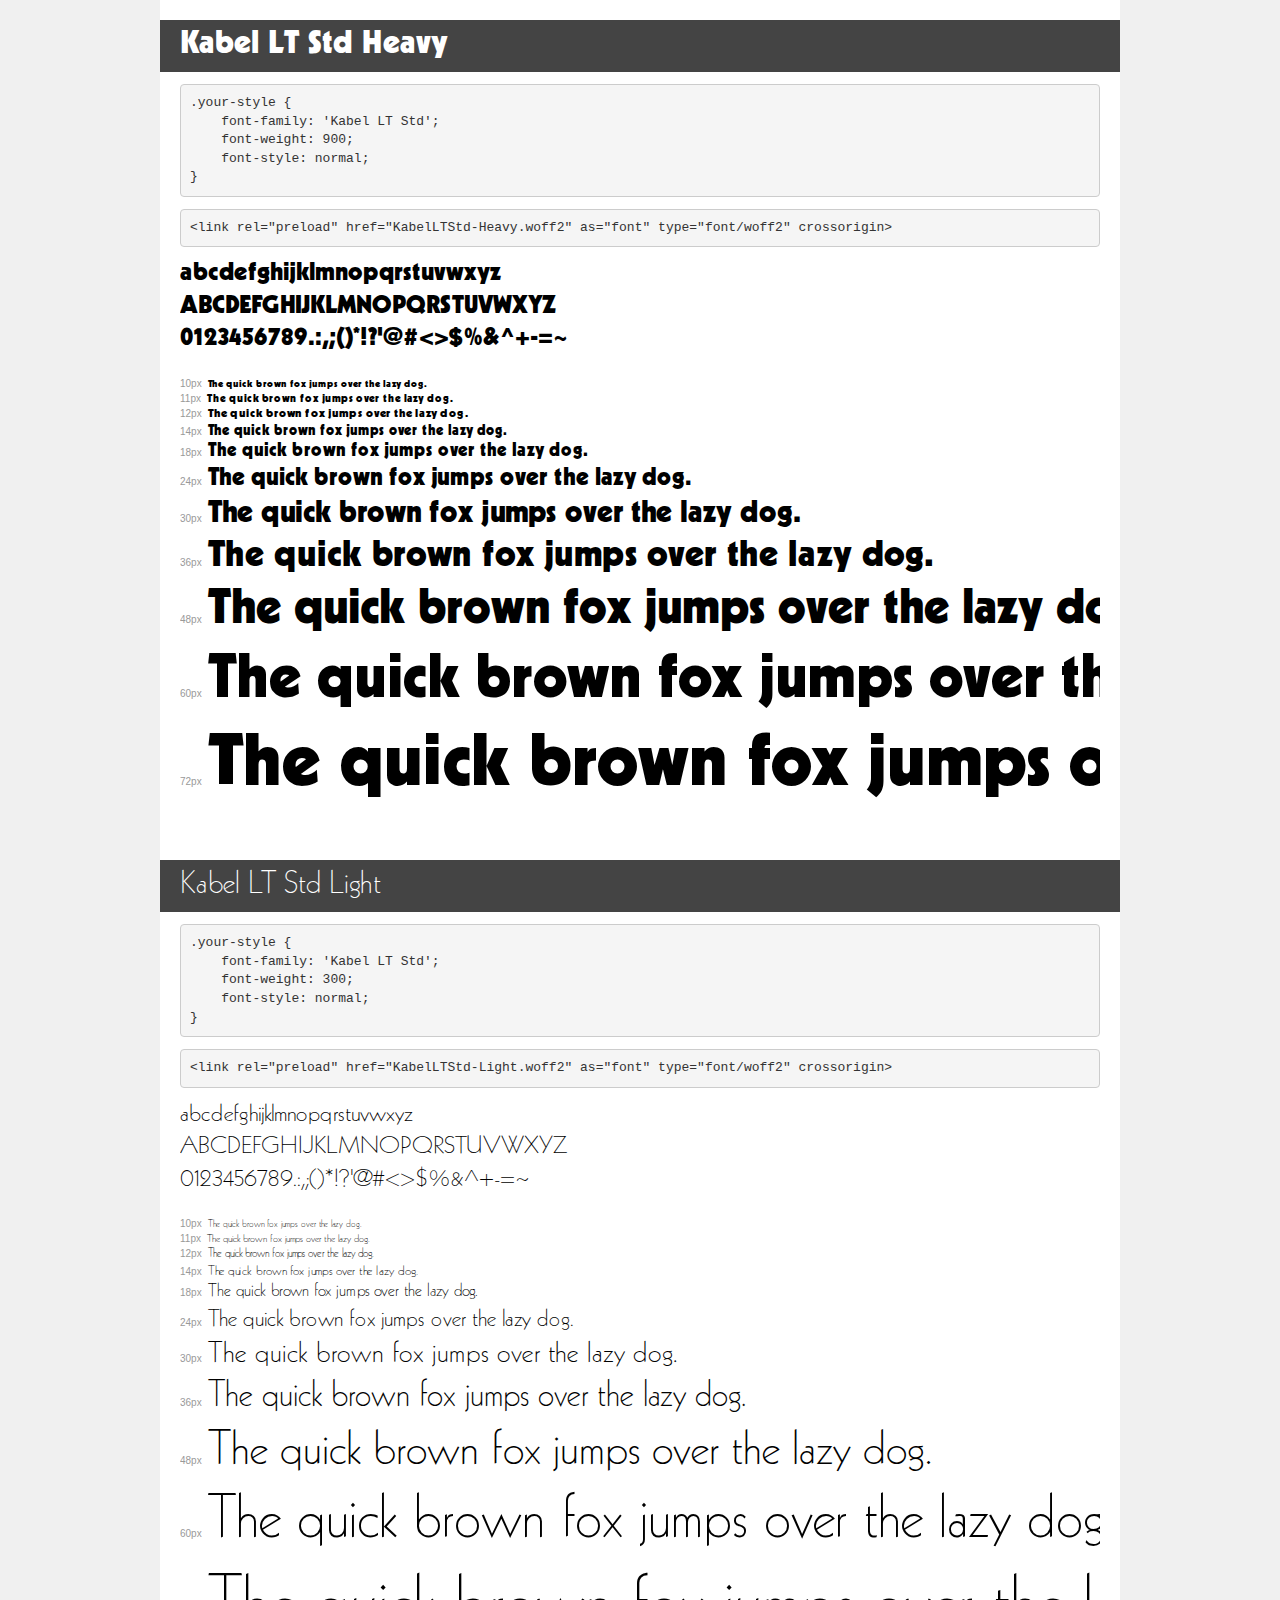
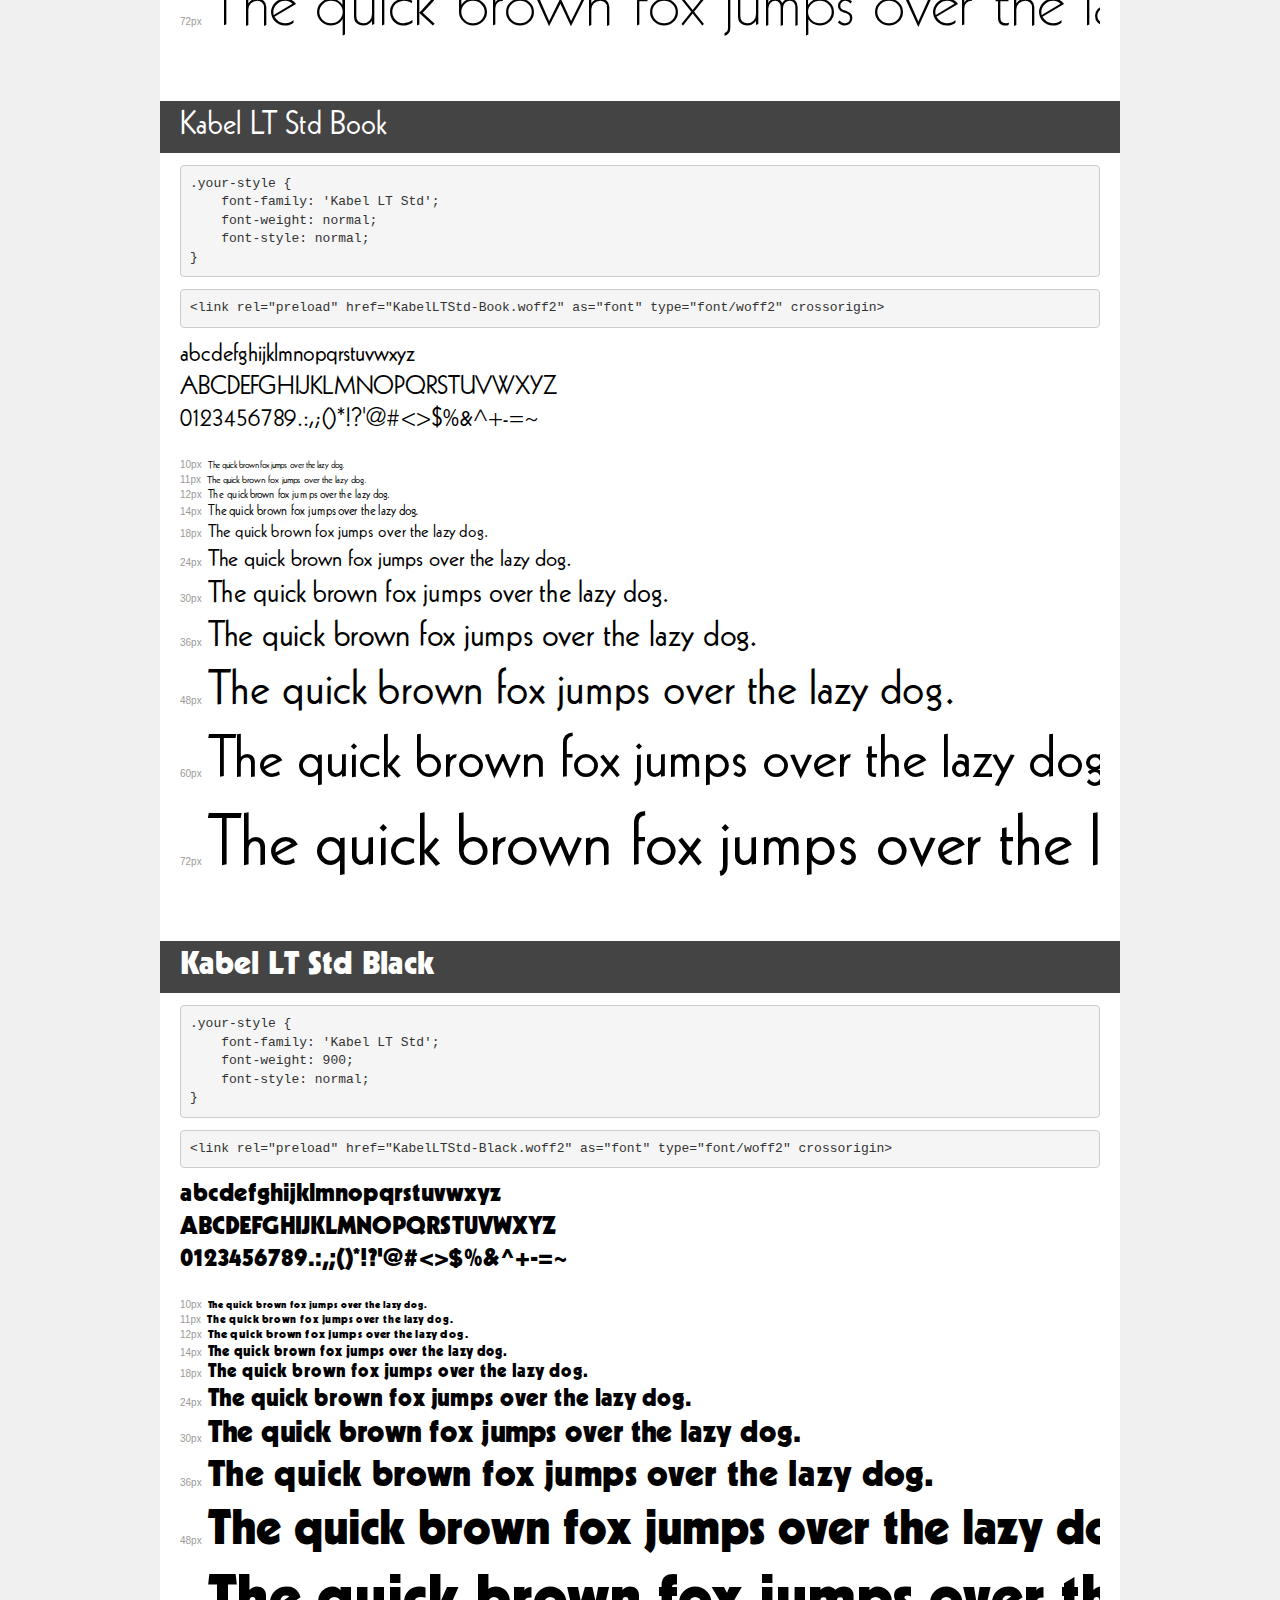
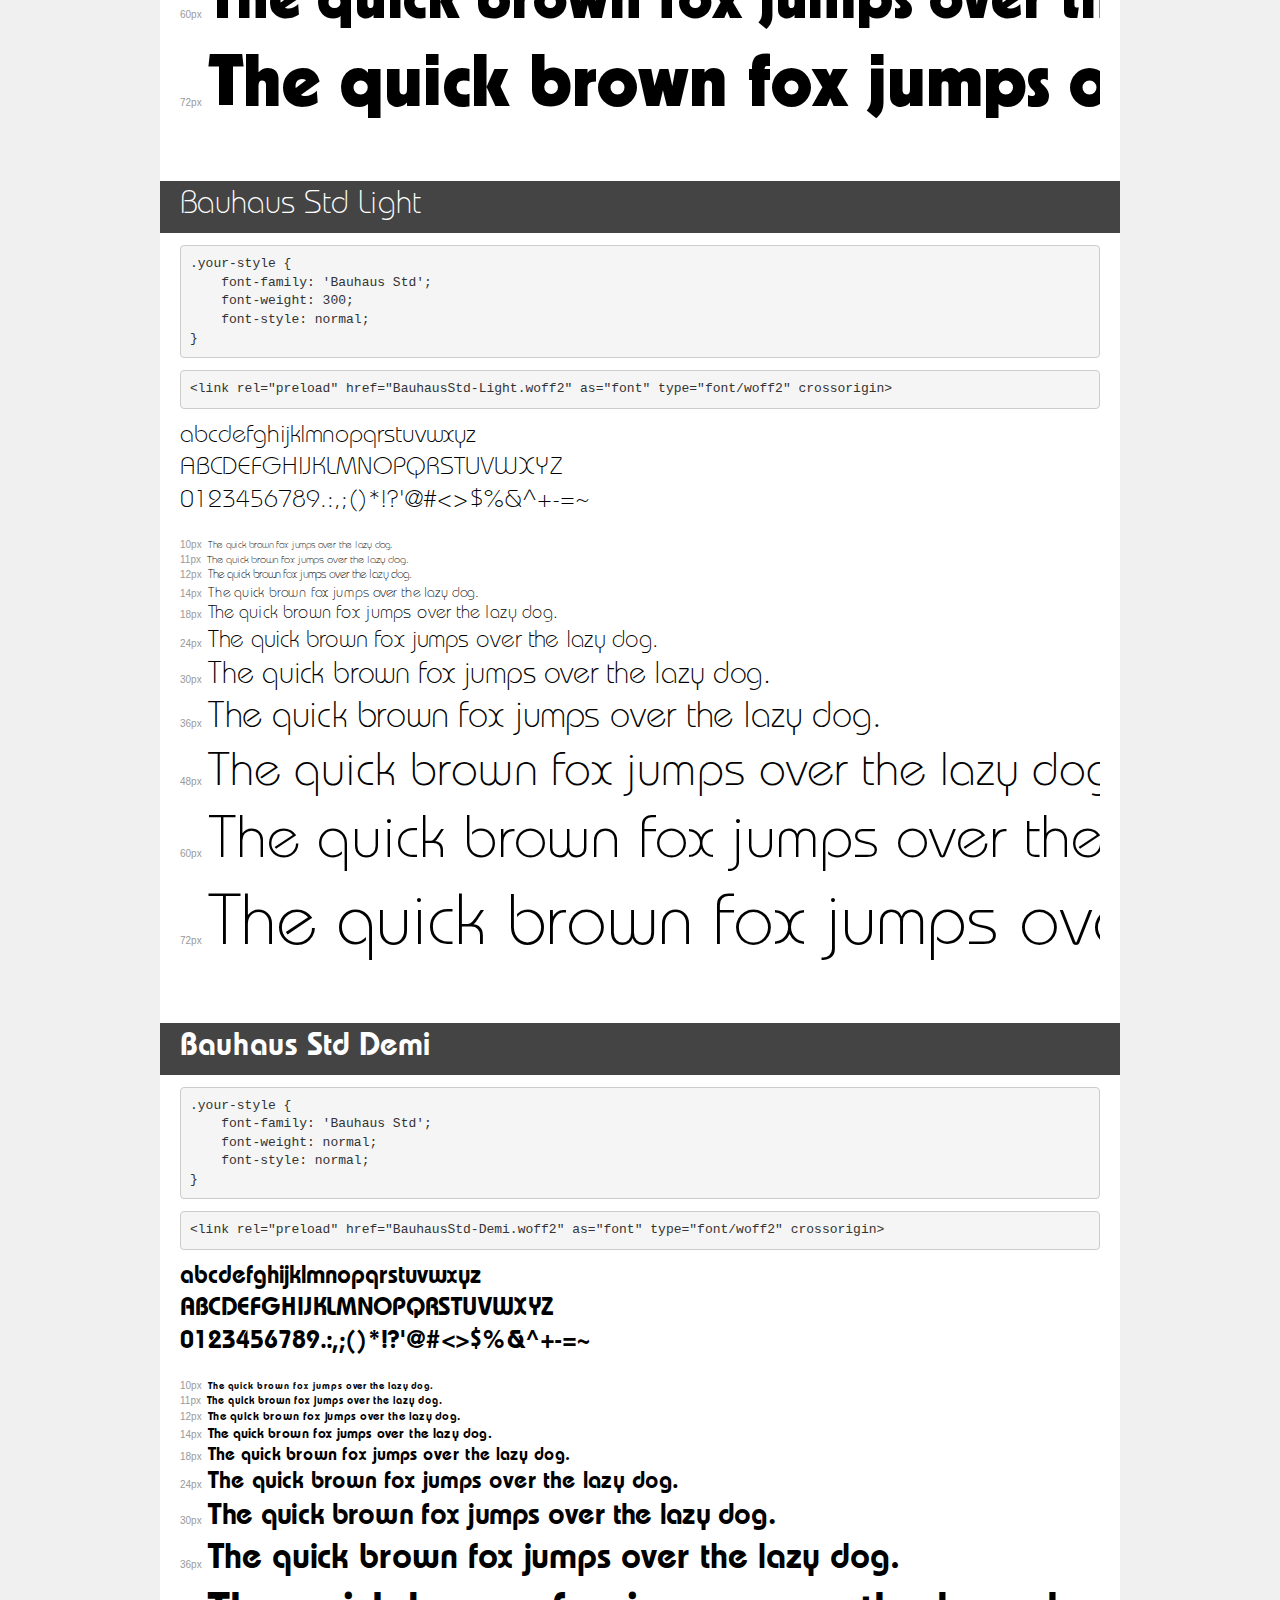
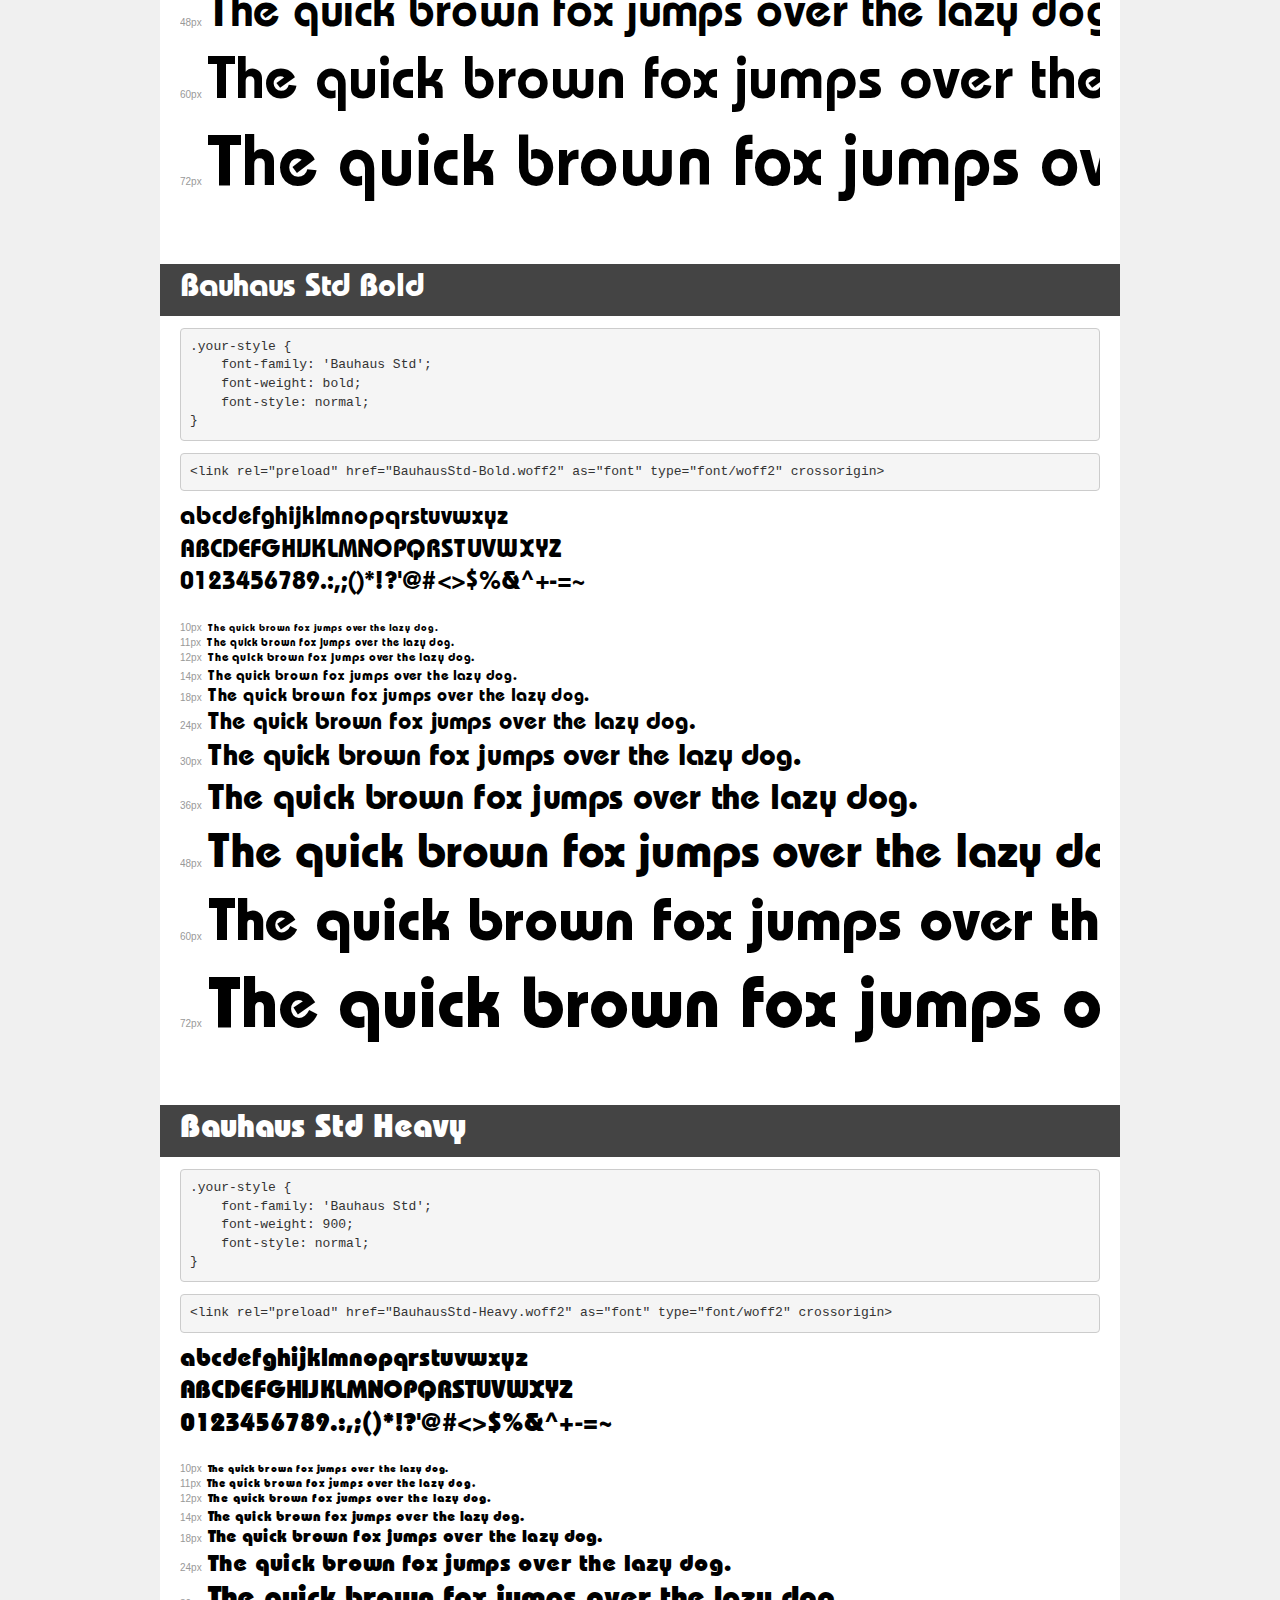
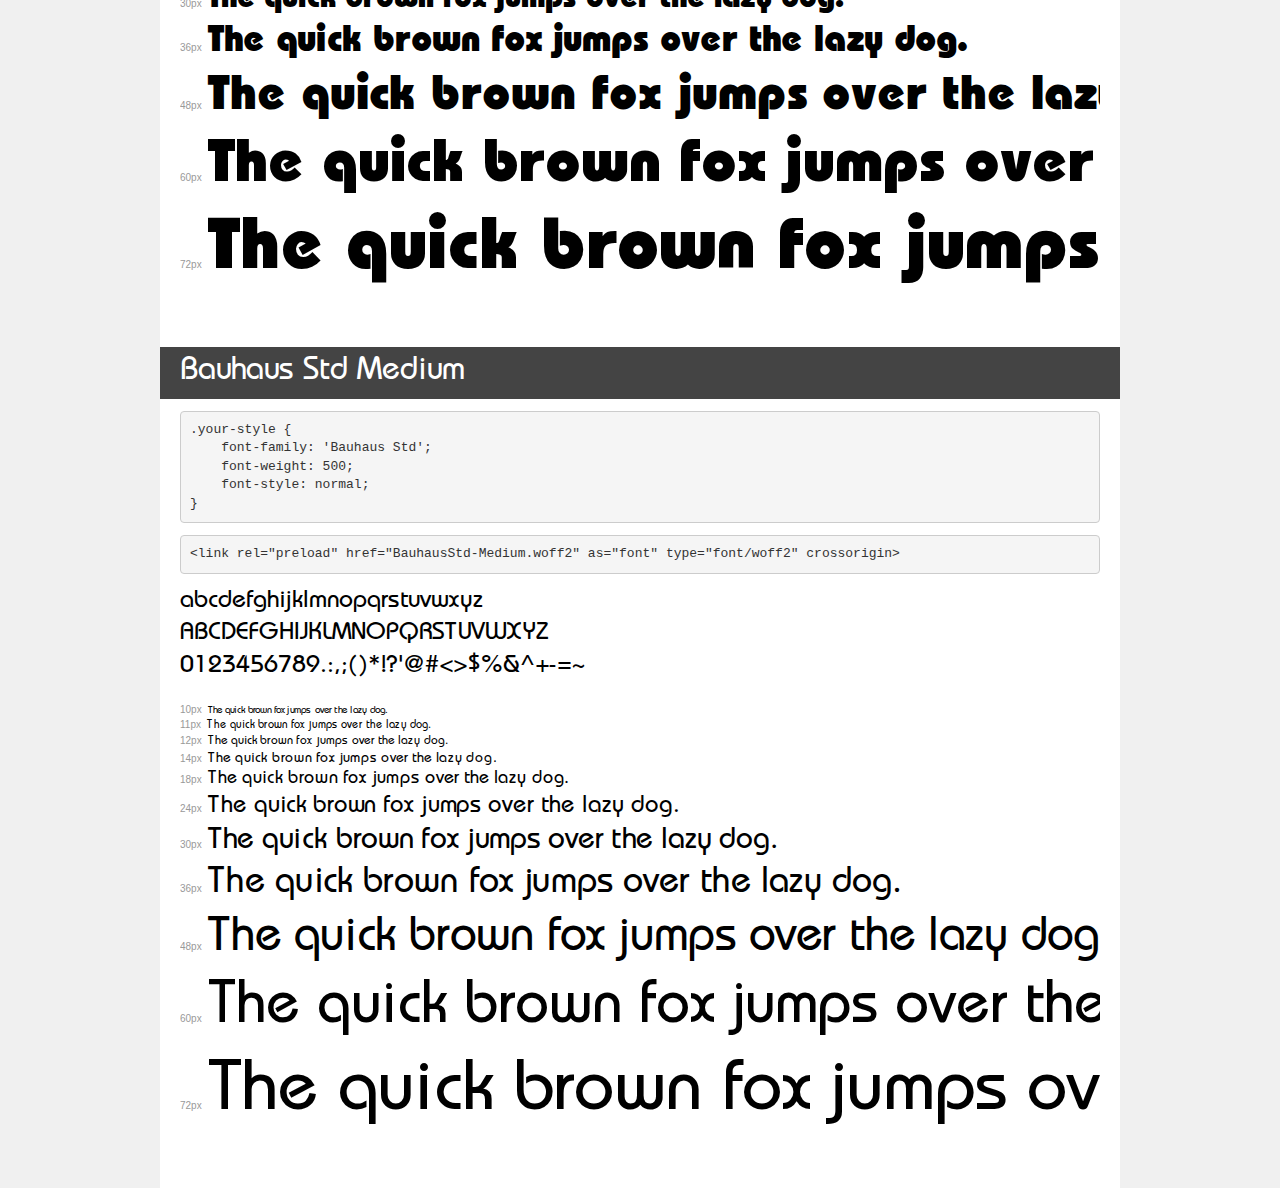
<file: converti/demo.html>
<!DOCTYPE html>
<html lang="en">
<head>
    <meta charset="utf-8">
    <meta http-equiv="X-UA-Compatible" content="IE=edge">
    <meta name="viewport" content="width=device-width, initial-scale=1">
    <meta name="robots" content="noindex, noarchive">
    <meta name="format-detection" content="telephone=no">
    <title>Transfonter demo</title>
    <link href="stylesheet.css" rel="stylesheet">
    <style>
        /*
        http://meyerweb.com/eric/tools/css/reset/
        v2.0 | 20110126
        License: none (public domain)
        */
        html, body, div, span, applet, object, iframe,
        h1, h2, h3, h4, h5, h6, p, blockquote, pre,
        a, abbr, acronym, address, big, cite, code,
        del, dfn, em, img, ins, kbd, q, s, samp,
        small, strike, strong, sub, sup, tt, var,
        b, u, i, center,
        dl, dt, dd, ol, ul, li,
        fieldset, form, label, legend,
        table, caption, tbody, tfoot, thead, tr, th, td,
        article, aside, canvas, details, embed,
        figure, figcaption, footer, header, hgroup,
        menu, nav, output, ruby, section, summary,
        time, mark, audio, video {
            margin: 0;
            padding: 0;
            border: 0;
            font-size: 100%;
            font: inherit;
            vertical-align: baseline;
        }
        /* HTML5 display-role reset for older browsers */
        article, aside, details, figcaption, figure,
        footer, header, hgroup, menu, nav, section {
            display: block;
        }
        body {
            line-height: 1;
        }
        ol, ul {
            list-style: none;
        }
        blockquote, q {
            quotes: none;
        }
        blockquote:before, blockquote:after,
        q:before, q:after {
            content: '';
            content: none;
        }
        table {
            border-collapse: collapse;
            border-spacing: 0;
        }
        /* demo styles */
        body {
            background: #f0f0f0;
            color: #000;
        }
        .page {
            background: #fff;
            width: 920px;
            margin: 0 auto;
            padding: 20px 20px 0 20px;
            overflow: hidden;
        }
        .font-container {
            overflow-x: auto;
            overflow-y: hidden;
            margin-bottom: 40px;
            line-height: 1.3;
            white-space: nowrap;
            padding-bottom: 5px;
        }
        h1 {
            position: relative;
            background: #444;
            font-size: 32px;
            color: #fff;
            padding: 10px 20px;
            margin: 0 -20px 12px -20px;
        }
        .letters {
            font-size: 25px;
            margin-bottom: 20px;
        }
        .s10:before {
            content: '10px';
        }
        .s11:before {
            content: '11px';
        }
        .s12:before {
            content: '12px';
        }
        .s14:before {
            content: '14px';
        }
        .s18:before {
            content: '18px';
        }
        .s24:before {
            content: '24px';
        }
        .s30:before {
            content: '30px';
        }
        .s36:before {
            content: '36px';
        }
        .s48:before {
            content: '48px';
        }
        .s60:before {
            content: '60px';
        }
        .s72:before {
            content: '72px';
        }
        .s10:before, .s11:before, .s12:before, .s14:before,
        .s18:before, .s24:before, .s30:before, .s36:before,
        .s48:before, .s60:before, .s72:before {
            font-family: Arial, sans-serif;
            font-size: 10px;
            font-weight: normal;
            font-style: normal;
            color: #999;
            padding-right: 6px;
        }
        pre {
            display: block;
            padding: 9px;
            margin: 0 0 12px;
            font-family: Monaco, Menlo, Consolas, "Courier New", monospace;
            font-size: 13px;
            line-height: 1.428571429;
            color: #333;
            font-weight: normal;
            font-style: normal;
            background-color: #f5f5f5;
            border: 1px solid #ccc;
            overflow-x: auto;
            border-radius: 4px;
        }
        /* responsive */
        @media (max-width: 959px) {
            .page {
                width: auto;
                margin: 0;
            }
        }
    </style>
</head>
<body>
<div class="page">
    <div class="demo">
        <h1 style="font-family: 'Kabel LT Std'; font-weight: 900; font-style: normal;">Kabel LT Std Heavy</h1>
        <pre title="Usage">.your-style {
    font-family: 'Kabel LT Std';
    font-weight: 900;
    font-style: normal;
}</pre>
        <pre title="Preload (optional)">
&lt;link rel=&quot;preload&quot; href=&quot;KabelLTStd-Heavy.woff2&quot; as=&quot;font&quot; type=&quot;font/woff2&quot; crossorigin&gt;</pre>
        <div class="font-container" style="font-family: 'Kabel LT Std'; font-weight: 900; font-style: normal;">
            <p class="letters">
                abcdefghijklmnopqrstuvwxyz<br>
ABCDEFGHIJKLMNOPQRSTUVWXYZ<br>
                0123456789.:,;()*!?'@#&lt;&gt;$%&^+-=~
            </p>
            <p class="s10" style="font-size: 10px;">The quick brown fox jumps over the lazy dog.</p>
            <p class="s11" style="font-size: 11px;">The quick brown fox jumps over the lazy dog.</p>
            <p class="s12" style="font-size: 12px;">The quick brown fox jumps over the lazy dog.</p>
            <p class="s14" style="font-size: 14px;">The quick brown fox jumps over the lazy dog.</p>
            <p class="s18" style="font-size: 18px;">The quick brown fox jumps over the lazy dog.</p>
            <p class="s24" style="font-size: 24px;">The quick brown fox jumps over the lazy dog.</p>
            <p class="s30" style="font-size: 30px;">The quick brown fox jumps over the lazy dog.</p>
            <p class="s36" style="font-size: 36px;">The quick brown fox jumps over the lazy dog.</p>
            <p class="s48" style="font-size: 48px;">The quick brown fox jumps over the lazy dog.</p>
            <p class="s60" style="font-size: 60px;">The quick brown fox jumps over the lazy dog.</p>
            <p class="s72" style="font-size: 72px;">The quick brown fox jumps over the lazy dog.</p>
        </div>
    </div>

    <div class="demo">
        <h1 style="font-family: 'Kabel LT Std'; font-weight: 300; font-style: normal;">Kabel LT Std Light</h1>
        <pre title="Usage">.your-style {
    font-family: 'Kabel LT Std';
    font-weight: 300;
    font-style: normal;
}</pre>
        <pre title="Preload (optional)">
&lt;link rel=&quot;preload&quot; href=&quot;KabelLTStd-Light.woff2&quot; as=&quot;font&quot; type=&quot;font/woff2&quot; crossorigin&gt;</pre>
        <div class="font-container" style="font-family: 'Kabel LT Std'; font-weight: 300; font-style: normal;">
            <p class="letters">
                abcdefghijklmnopqrstuvwxyz<br>
ABCDEFGHIJKLMNOPQRSTUVWXYZ<br>
                0123456789.:,;()*!?'@#&lt;&gt;$%&^+-=~
            </p>
            <p class="s10" style="font-size: 10px;">The quick brown fox jumps over the lazy dog.</p>
            <p class="s11" style="font-size: 11px;">The quick brown fox jumps over the lazy dog.</p>
            <p class="s12" style="font-size: 12px;">The quick brown fox jumps over the lazy dog.</p>
            <p class="s14" style="font-size: 14px;">The quick brown fox jumps over the lazy dog.</p>
            <p class="s18" style="font-size: 18px;">The quick brown fox jumps over the lazy dog.</p>
            <p class="s24" style="font-size: 24px;">The quick brown fox jumps over the lazy dog.</p>
            <p class="s30" style="font-size: 30px;">The quick brown fox jumps over the lazy dog.</p>
            <p class="s36" style="font-size: 36px;">The quick brown fox jumps over the lazy dog.</p>
            <p class="s48" style="font-size: 48px;">The quick brown fox jumps over the lazy dog.</p>
            <p class="s60" style="font-size: 60px;">The quick brown fox jumps over the lazy dog.</p>
            <p class="s72" style="font-size: 72px;">The quick brown fox jumps over the lazy dog.</p>
        </div>
    </div>

    <div class="demo">
        <h1 style="font-family: 'Kabel LT Std'; font-weight: normal; font-style: normal;">Kabel LT Std Book</h1>
        <pre title="Usage">.your-style {
    font-family: 'Kabel LT Std';
    font-weight: normal;
    font-style: normal;
}</pre>
        <pre title="Preload (optional)">
&lt;link rel=&quot;preload&quot; href=&quot;KabelLTStd-Book.woff2&quot; as=&quot;font&quot; type=&quot;font/woff2&quot; crossorigin&gt;</pre>
        <div class="font-container" style="font-family: 'Kabel LT Std'; font-weight: normal; font-style: normal;">
            <p class="letters">
                abcdefghijklmnopqrstuvwxyz<br>
ABCDEFGHIJKLMNOPQRSTUVWXYZ<br>
                0123456789.:,;()*!?'@#&lt;&gt;$%&^+-=~
            </p>
            <p class="s10" style="font-size: 10px;">The quick brown fox jumps over the lazy dog.</p>
            <p class="s11" style="font-size: 11px;">The quick brown fox jumps over the lazy dog.</p>
            <p class="s12" style="font-size: 12px;">The quick brown fox jumps over the lazy dog.</p>
            <p class="s14" style="font-size: 14px;">The quick brown fox jumps over the lazy dog.</p>
            <p class="s18" style="font-size: 18px;">The quick brown fox jumps over the lazy dog.</p>
            <p class="s24" style="font-size: 24px;">The quick brown fox jumps over the lazy dog.</p>
            <p class="s30" style="font-size: 30px;">The quick brown fox jumps over the lazy dog.</p>
            <p class="s36" style="font-size: 36px;">The quick brown fox jumps over the lazy dog.</p>
            <p class="s48" style="font-size: 48px;">The quick brown fox jumps over the lazy dog.</p>
            <p class="s60" style="font-size: 60px;">The quick brown fox jumps over the lazy dog.</p>
            <p class="s72" style="font-size: 72px;">The quick brown fox jumps over the lazy dog.</p>
        </div>
    </div>

    <div class="demo">
        <h1 style="font-family: 'Kabel LT Std'; font-weight: 900; font-style: normal;">Kabel LT Std Black</h1>
        <pre title="Usage">.your-style {
    font-family: 'Kabel LT Std';
    font-weight: 900;
    font-style: normal;
}</pre>
        <pre title="Preload (optional)">
&lt;link rel=&quot;preload&quot; href=&quot;KabelLTStd-Black.woff2&quot; as=&quot;font&quot; type=&quot;font/woff2&quot; crossorigin&gt;</pre>
        <div class="font-container" style="font-family: 'Kabel LT Std'; font-weight: 900; font-style: normal;">
            <p class="letters">
                abcdefghijklmnopqrstuvwxyz<br>
ABCDEFGHIJKLMNOPQRSTUVWXYZ<br>
                0123456789.:,;()*!?'@#&lt;&gt;$%&^+-=~
            </p>
            <p class="s10" style="font-size: 10px;">The quick brown fox jumps over the lazy dog.</p>
            <p class="s11" style="font-size: 11px;">The quick brown fox jumps over the lazy dog.</p>
            <p class="s12" style="font-size: 12px;">The quick brown fox jumps over the lazy dog.</p>
            <p class="s14" style="font-size: 14px;">The quick brown fox jumps over the lazy dog.</p>
            <p class="s18" style="font-size: 18px;">The quick brown fox jumps over the lazy dog.</p>
            <p class="s24" style="font-size: 24px;">The quick brown fox jumps over the lazy dog.</p>
            <p class="s30" style="font-size: 30px;">The quick brown fox jumps over the lazy dog.</p>
            <p class="s36" style="font-size: 36px;">The quick brown fox jumps over the lazy dog.</p>
            <p class="s48" style="font-size: 48px;">The quick brown fox jumps over the lazy dog.</p>
            <p class="s60" style="font-size: 60px;">The quick brown fox jumps over the lazy dog.</p>
            <p class="s72" style="font-size: 72px;">The quick brown fox jumps over the lazy dog.</p>
        </div>
    </div>

    <div class="demo">
        <h1 style="font-family: 'Bauhaus Std'; font-weight: 300; font-style: normal;">Bauhaus Std Light</h1>
        <pre title="Usage">.your-style {
    font-family: 'Bauhaus Std';
    font-weight: 300;
    font-style: normal;
}</pre>
        <pre title="Preload (optional)">
&lt;link rel=&quot;preload&quot; href=&quot;BauhausStd-Light.woff2&quot; as=&quot;font&quot; type=&quot;font/woff2&quot; crossorigin&gt;</pre>
        <div class="font-container" style="font-family: 'Bauhaus Std'; font-weight: 300; font-style: normal;">
            <p class="letters">
                abcdefghijklmnopqrstuvwxyz<br>
ABCDEFGHIJKLMNOPQRSTUVWXYZ<br>
                0123456789.:,;()*!?'@#&lt;&gt;$%&^+-=~
            </p>
            <p class="s10" style="font-size: 10px;">The quick brown fox jumps over the lazy dog.</p>
            <p class="s11" style="font-size: 11px;">The quick brown fox jumps over the lazy dog.</p>
            <p class="s12" style="font-size: 12px;">The quick brown fox jumps over the lazy dog.</p>
            <p class="s14" style="font-size: 14px;">The quick brown fox jumps over the lazy dog.</p>
            <p class="s18" style="font-size: 18px;">The quick brown fox jumps over the lazy dog.</p>
            <p class="s24" style="font-size: 24px;">The quick brown fox jumps over the lazy dog.</p>
            <p class="s30" style="font-size: 30px;">The quick brown fox jumps over the lazy dog.</p>
            <p class="s36" style="font-size: 36px;">The quick brown fox jumps over the lazy dog.</p>
            <p class="s48" style="font-size: 48px;">The quick brown fox jumps over the lazy dog.</p>
            <p class="s60" style="font-size: 60px;">The quick brown fox jumps over the lazy dog.</p>
            <p class="s72" style="font-size: 72px;">The quick brown fox jumps over the lazy dog.</p>
        </div>
    </div>

    <div class="demo">
        <h1 style="font-family: 'Bauhaus Std'; font-weight: normal; font-style: normal;">Bauhaus Std Demi</h1>
        <pre title="Usage">.your-style {
    font-family: 'Bauhaus Std';
    font-weight: normal;
    font-style: normal;
}</pre>
        <pre title="Preload (optional)">
&lt;link rel=&quot;preload&quot; href=&quot;BauhausStd-Demi.woff2&quot; as=&quot;font&quot; type=&quot;font/woff2&quot; crossorigin&gt;</pre>
        <div class="font-container" style="font-family: 'Bauhaus Std'; font-weight: normal; font-style: normal;">
            <p class="letters">
                abcdefghijklmnopqrstuvwxyz<br>
ABCDEFGHIJKLMNOPQRSTUVWXYZ<br>
                0123456789.:,;()*!?'@#&lt;&gt;$%&^+-=~
            </p>
            <p class="s10" style="font-size: 10px;">The quick brown fox jumps over the lazy dog.</p>
            <p class="s11" style="font-size: 11px;">The quick brown fox jumps over the lazy dog.</p>
            <p class="s12" style="font-size: 12px;">The quick brown fox jumps over the lazy dog.</p>
            <p class="s14" style="font-size: 14px;">The quick brown fox jumps over the lazy dog.</p>
            <p class="s18" style="font-size: 18px;">The quick brown fox jumps over the lazy dog.</p>
            <p class="s24" style="font-size: 24px;">The quick brown fox jumps over the lazy dog.</p>
            <p class="s30" style="font-size: 30px;">The quick brown fox jumps over the lazy dog.</p>
            <p class="s36" style="font-size: 36px;">The quick brown fox jumps over the lazy dog.</p>
            <p class="s48" style="font-size: 48px;">The quick brown fox jumps over the lazy dog.</p>
            <p class="s60" style="font-size: 60px;">The quick brown fox jumps over the lazy dog.</p>
            <p class="s72" style="font-size: 72px;">The quick brown fox jumps over the lazy dog.</p>
        </div>
    </div>

    <div class="demo">
        <h1 style="font-family: 'Bauhaus Std'; font-weight: bold; font-style: normal;">Bauhaus Std Bold</h1>
        <pre title="Usage">.your-style {
    font-family: 'Bauhaus Std';
    font-weight: bold;
    font-style: normal;
}</pre>
        <pre title="Preload (optional)">
&lt;link rel=&quot;preload&quot; href=&quot;BauhausStd-Bold.woff2&quot; as=&quot;font&quot; type=&quot;font/woff2&quot; crossorigin&gt;</pre>
        <div class="font-container" style="font-family: 'Bauhaus Std'; font-weight: bold; font-style: normal;">
            <p class="letters">
                abcdefghijklmnopqrstuvwxyz<br>
ABCDEFGHIJKLMNOPQRSTUVWXYZ<br>
                0123456789.:,;()*!?'@#&lt;&gt;$%&^+-=~
            </p>
            <p class="s10" style="font-size: 10px;">The quick brown fox jumps over the lazy dog.</p>
            <p class="s11" style="font-size: 11px;">The quick brown fox jumps over the lazy dog.</p>
            <p class="s12" style="font-size: 12px;">The quick brown fox jumps over the lazy dog.</p>
            <p class="s14" style="font-size: 14px;">The quick brown fox jumps over the lazy dog.</p>
            <p class="s18" style="font-size: 18px;">The quick brown fox jumps over the lazy dog.</p>
            <p class="s24" style="font-size: 24px;">The quick brown fox jumps over the lazy dog.</p>
            <p class="s30" style="font-size: 30px;">The quick brown fox jumps over the lazy dog.</p>
            <p class="s36" style="font-size: 36px;">The quick brown fox jumps over the lazy dog.</p>
            <p class="s48" style="font-size: 48px;">The quick brown fox jumps over the lazy dog.</p>
            <p class="s60" style="font-size: 60px;">The quick brown fox jumps over the lazy dog.</p>
            <p class="s72" style="font-size: 72px;">The quick brown fox jumps over the lazy dog.</p>
        </div>
    </div>

    <div class="demo">
        <h1 style="font-family: 'Bauhaus Std'; font-weight: 900; font-style: normal;">Bauhaus Std Heavy</h1>
        <pre title="Usage">.your-style {
    font-family: 'Bauhaus Std';
    font-weight: 900;
    font-style: normal;
}</pre>
        <pre title="Preload (optional)">
&lt;link rel=&quot;preload&quot; href=&quot;BauhausStd-Heavy.woff2&quot; as=&quot;font&quot; type=&quot;font/woff2&quot; crossorigin&gt;</pre>
        <div class="font-container" style="font-family: 'Bauhaus Std'; font-weight: 900; font-style: normal;">
            <p class="letters">
                abcdefghijklmnopqrstuvwxyz<br>
ABCDEFGHIJKLMNOPQRSTUVWXYZ<br>
                0123456789.:,;()*!?'@#&lt;&gt;$%&^+-=~
            </p>
            <p class="s10" style="font-size: 10px;">The quick brown fox jumps over the lazy dog.</p>
            <p class="s11" style="font-size: 11px;">The quick brown fox jumps over the lazy dog.</p>
            <p class="s12" style="font-size: 12px;">The quick brown fox jumps over the lazy dog.</p>
            <p class="s14" style="font-size: 14px;">The quick brown fox jumps over the lazy dog.</p>
            <p class="s18" style="font-size: 18px;">The quick brown fox jumps over the lazy dog.</p>
            <p class="s24" style="font-size: 24px;">The quick brown fox jumps over the lazy dog.</p>
            <p class="s30" style="font-size: 30px;">The quick brown fox jumps over the lazy dog.</p>
            <p class="s36" style="font-size: 36px;">The quick brown fox jumps over the lazy dog.</p>
            <p class="s48" style="font-size: 48px;">The quick brown fox jumps over the lazy dog.</p>
            <p class="s60" style="font-size: 60px;">The quick brown fox jumps over the lazy dog.</p>
            <p class="s72" style="font-size: 72px;">The quick brown fox jumps over the lazy dog.</p>
        </div>
    </div>

    <div class="demo">
        <h1 style="font-family: 'Bauhaus Std'; font-weight: 500; font-style: normal;">Bauhaus Std Medium</h1>
        <pre title="Usage">.your-style {
    font-family: 'Bauhaus Std';
    font-weight: 500;
    font-style: normal;
}</pre>
        <pre title="Preload (optional)">
&lt;link rel=&quot;preload&quot; href=&quot;BauhausStd-Medium.woff2&quot; as=&quot;font&quot; type=&quot;font/woff2&quot; crossorigin&gt;</pre>
        <div class="font-container" style="font-family: 'Bauhaus Std'; font-weight: 500; font-style: normal;">
            <p class="letters">
                abcdefghijklmnopqrstuvwxyz<br>
ABCDEFGHIJKLMNOPQRSTUVWXYZ<br>
                0123456789.:,;()*!?'@#&lt;&gt;$%&^+-=~
            </p>
            <p class="s10" style="font-size: 10px;">The quick brown fox jumps over the lazy dog.</p>
            <p class="s11" style="font-size: 11px;">The quick brown fox jumps over the lazy dog.</p>
            <p class="s12" style="font-size: 12px;">The quick brown fox jumps over the lazy dog.</p>
            <p class="s14" style="font-size: 14px;">The quick brown fox jumps over the lazy dog.</p>
            <p class="s18" style="font-size: 18px;">The quick brown fox jumps over the lazy dog.</p>
            <p class="s24" style="font-size: 24px;">The quick brown fox jumps over the lazy dog.</p>
            <p class="s30" style="font-size: 30px;">The quick brown fox jumps over the lazy dog.</p>
            <p class="s36" style="font-size: 36px;">The quick brown fox jumps over the lazy dog.</p>
            <p class="s48" style="font-size: 48px;">The quick brown fox jumps over the lazy dog.</p>
            <p class="s60" style="font-size: 60px;">The quick brown fox jumps over the lazy dog.</p>
            <p class="s72" style="font-size: 72px;">The quick brown fox jumps over the lazy dog.</p>
        </div>
    </div>

</div>
</body>
</html>
</file>
<file: converti/stylesheet.css>
@font-face {
    font-family: 'Kabel LT Std';
    src: url('KabelLTStd-Heavy.woff2') format('woff2'),
        url('KabelLTStd-Heavy.woff') format('woff');
    font-weight: 900;
    font-style: normal;
    font-display: swap;
}

@font-face {
    font-family: 'Kabel LT Std';
    src: url('KabelLTStd-Light.woff2') format('woff2'),
        url('KabelLTStd-Light.woff') format('woff');
    font-weight: 300;
    font-style: normal;
    font-display: swap;
}

@font-face {
    font-family: 'Kabel LT Std';
    src: url('KabelLTStd-Book.woff2') format('woff2'),
        url('KabelLTStd-Book.woff') format('woff');
    font-weight: normal;
    font-style: normal;
    font-display: swap;
}

@font-face {
    font-family: 'Kabel LT Std';
    src: url('KabelLTStd-Black.woff2') format('woff2'),
        url('KabelLTStd-Black.woff') format('woff');
    font-weight: 900;
    font-style: normal;
    font-display: swap;
}

@font-face {
    font-family: 'Bauhaus Std';
    src: url('BauhausStd-Light.woff2') format('woff2'),
        url('BauhausStd-Light.woff') format('woff');
    font-weight: 300;
    font-style: normal;
    font-display: swap;
}

@font-face {
    font-family: 'Bauhaus Std';
    src: url('BauhausStd-Demi.woff2') format('woff2'),
        url('BauhausStd-Demi.woff') format('woff');
    font-weight: normal;
    font-style: normal;
    font-display: swap;
}

@font-face {
    font-family: 'Bauhaus Std';
    src: url('BauhausStd-Bold.woff2') format('woff2'),
        url('BauhausStd-Bold.woff') format('woff');
    font-weight: bold;
    font-style: normal;
    font-display: swap;
}

@font-face {
    font-family: 'Bauhaus Std';
    src: url('BauhausStd-Heavy.woff2') format('woff2'),
        url('BauhausStd-Heavy.woff') format('woff');
    font-weight: 900;
    font-style: normal;
    font-display: swap;
}

@font-face {
    font-family: 'Bauhaus Std';
    src: url('BauhausStd-Medium.woff2') format('woff2'),
        url('BauhausStd-Medium.woff') format('woff');
    font-weight: 500;
    font-style: normal;
    font-display: swap;
}
</file>
